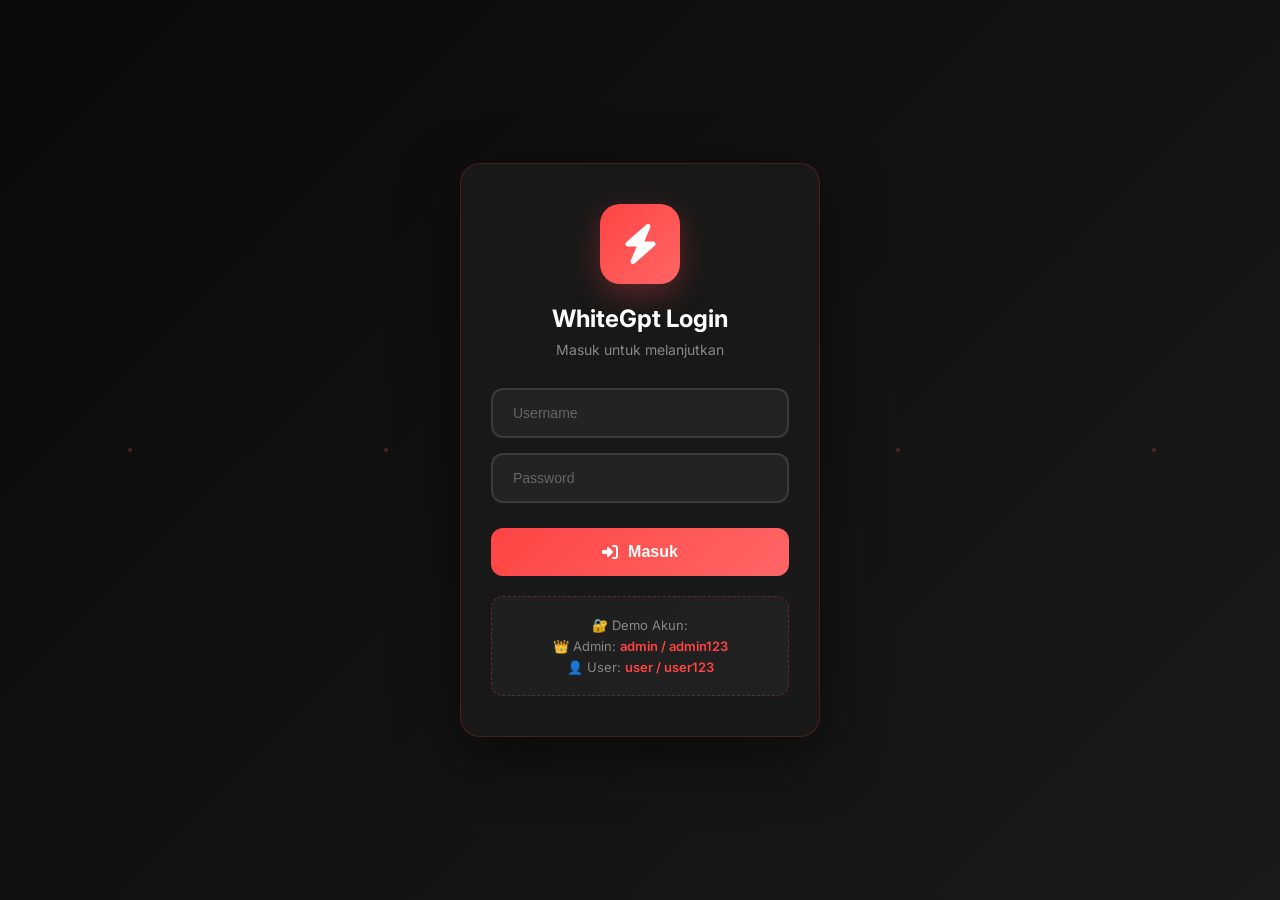
<file: admin.html>
<!DOCTYPE html>
<html lang="id">
<head>
    <meta charset="UTF-8">
    <meta name="viewport" content="width=device-width, initial-scale=1.0">
    <title>Admin Panel - WhiteGpt</title>
    <link href="https://fonts.googleapis.com/css2?family=Inter:wght@300;400;500;600;700;800&display=swap" rel="stylesheet">
    <link rel="stylesheet" href="https://cdnjs.cloudflare.com/ajax/libs/font-awesome/6.4.0/css/all.min.css">
    <link rel="stylesheet" href="style.css">
    <link rel="stylesheet" href="animations.css">
    <style>
        * { margin:0; padding:0; box-sizing:border-box; }
        :root {
            --bg-dark: #0f0f0f;
            --bg-sidebar: #1a1a1a;
            --bg-card: #2d2d2d;
            --border: #404040;
            --accent: #ff4444;
            --text: #fff;
            --text-muted: #888;
        }
        body {
            font-family: 'Inter', sans-serif;
            background: var(--bg-dark);
            color: var(--text);
            display: flex;
            height: 100vh;
            overflow: hidden;
        }
        /* Sidebar */
        .admin-sidebar {
            width: 260px;
            background: var(--bg-sidebar);
            border-right: 1px solid var(--border);
            display: flex;
            flex-direction: column;
            height: 100vh;
            transition: width 0.3s;
            overflow: hidden;
        }
        .admin-sidebar.collapsed { width: 70px; }
        .sidebar-header {
            padding: 20px;
            display: flex;
            align-items: center;
            justify-content: space-between;
            border-bottom: 1px solid var(--border);
        }
        .sidebar-brand {
            display: flex;
            align-items: center;
            gap: 12px;
            white-space: nowrap;
        }
        .sidebar-brand i { color: var(--accent); font-size: 24px; }
        .sidebar-brand span { font-size: 18px; font-weight: 700; }
        .admin-sidebar.collapsed .sidebar-brand span { display: none; }
        #toggle-sidebar {
            width: 36px; height: 36px;
            background: transparent;
            border: 1px solid var(--border);
            border-radius: 8px;
            color: var(--text-muted);
            cursor: pointer;
        }
        .admin-sidebar.collapsed #toggle-sidebar i { transform: rotate(180deg); }
        .sidebar-nav {
            flex: 1;
            padding: 20px 0;
        }
        .nav-item {
            padding: 12px 20px;
            display: flex;
            align-items: center;
            gap: 12px;
            color: var(--text-muted);
            cursor: pointer;
        }
        .nav-item:hover { background: rgba(255,68,68,0.1); color: var(--text); }
        .nav-item.active { background: rgba(255,68,68,0.2); color: var(--accent); border-left: 3px solid var(--accent); }
        .admin-sidebar.collapsed .nav-item span { display: none; }
        .sidebar-footer {
            padding: 20px;
            border-top: 1px solid var(--border);
        }
        .logout-btn {
            width: 100%;
            padding: 10px;
            background: transparent;
            border: 1px solid var(--border);
            border-radius: 8px;
            color: var(--text-muted);
            cursor: pointer;
            display: flex;
            align-items: center;
            justify-content: center;
            gap: 8px;
        }
        .admin-sidebar.collapsed .logout-btn span { display: none; }
        .admin-main {
            flex: 1;
            display: flex;
            flex-direction: column;
            overflow: hidden;
        }
        .main-header {
            padding: 20px 30px;
            background: var(--bg-sidebar);
            border-bottom: 1px solid var(--border);
            display: flex;
            align-items: center;
            justify-content: space-between;
        }
        .main-header h1 { font-size: 24px; }
        .status-badge {
            display: flex;
            align-items: center;
            gap: 6px;
            padding: 6px 12px;
            background: rgba(255,255,255,0.05);
            border-radius: 30px;
        }
        .status-dot {
            width: 8px; height: 8px;
            border-radius: 50%;
            background: #4caf50;
            animation: pulse 2s infinite;
        }
        .content-area {
            flex: 1;
            padding: 20px 30px;
            overflow-y: auto;
        }
        /* Stats */
        .stats-grid {
            display: grid;
            grid-template-columns: repeat(auto-fit, minmax(200px, 1fr));
            gap: 20px;
            margin-bottom: 30px;
        }
        .stat-card {
            background: var(--bg-sidebar);
            border: 1px solid var(--border);
            border-radius: 16px;
            padding: 20px;
            display: flex;
            align-items: center;
            gap: 15px;
        }
        .stat-icon {
            width: 50px; height: 50px;
            border-radius: 12px;
            display: flex;
            align-items: center;
            justify-content: center;
            font-size: 24px;
        }
        .stat-icon.blue { background: rgba(33,150,243,0.15); color: #2196f3; }
        .stat-icon.green { background: rgba(76,175,80,0.15); color: #4caf50; }
        .stat-info h3 { font-size: 24px; margin-bottom: 4px; }
        .stat-info p { color: var(--text-muted); font-size: 13px; }
        /* User list untuk live chat */
        .user-list-container {
            background: var(--bg-sidebar);
            border-radius: 12px;
            border: 1px solid var(--border);
            overflow: hidden;
        }
        .user-list-header {
            padding: 15px;
            border-bottom: 1px solid var(--border);
            font-weight: 600;
        }
        .user-items {
            max-height: 300px;
            overflow-y: auto;
        }
        .user-item {
            padding: 12px 15px;
            display: flex;
            align-items: center;
            gap: 10px;
            cursor: pointer;
            border-bottom: 1px solid var(--border);
        }
        .user-item:hover { background: rgba(255,68,68,0.1); }
        .user-avatar {
            width: 40px; height: 40px;
            background: var(--accent);
            border-radius: 50%;
            display: flex;
            align-items: center;
            justify-content: center;
        }
        .user-info { flex: 1; }
        .user-name { font-weight: 600; }
        .user-preview { font-size: 12px; color: var(--text-muted); }
        .unread-badge {
            background: var(--accent);
            color: white;
            border-radius: 10px;
            padding: 2px 6px;
            font-size: 10px;
            margin-left: 5px;
        }
        /* Modal chat (popup seperti WA) */
        .chat-modal {
            display: none;
            position: fixed;
            bottom: 20px;
            right: 20px;
            width: 380px;
            height: 500px;
            background: var(--bg-sidebar);
            border-radius: 16px;
            border: 1px solid var(--border);
            box-shadow: 0 10px 40px rgba(0,0,0,0.5);
            flex-direction: column;
            z-index: 1000;
        }
        .chat-modal.active { display: flex; }
        .chat-modal-header {
            padding: 15px 20px;
            background: #1a1a1a;
            border-radius: 16px 16px 0 0;
            display: flex;
            align-items: center;
            justify-content: space-between;
            border-bottom: 1px solid var(--border);
        }
        .chat-modal-user {
            display: flex;
            align-items: center;
            gap: 12px;
        }
        .chat-modal-avatar {
            width: 40px; height: 40px;
            background: var(--accent);
            border-radius: 50%;
            display: flex;
            align-items: center;
            justify-content: center;
        }
        .chat-modal-close {
            width: 32px; height: 32px;
            background: transparent;
            border: none;
            color: white;
            cursor: pointer;
            border-radius: 50%;
        }
        .chat-modal-close:hover { background: var(--accent); }
        .chat-modal-messages {
            flex: 1;
            padding: 20px;
            overflow-y: auto;
            display: flex;
            flex-direction: column;
            gap: 10px;
        }
        .message {
            max-width: 80%;
            padding: 8px 12px;
            border-radius: 15px;
            font-size: 13px;
        }
        .message.user {
            background: var(--accent);
            color: white;
            align-self: flex-end;
        }
        .message.admin {
            background: #404040;
            color: white;
            align-self: flex-start;
        }
        .message-footer {
            font-size: 10px;
            color: rgba(255,255,255,0.5);
            margin-top: 4px;
            text-align: right;
        }
        .chat-modal-input {
            padding: 15px 20px;
            border-top: 1px solid var(--border);
        }
        .chat-input-wrapper {
            display: flex;
            align-items: center;
            gap: 10px;
            background: rgba(255,255,255,0.05);
            border: 1px solid var(--border);
            border-radius: 30px;
            padding: 5px 5px 5px 15px;
        }
        .chat-input-wrapper input {
            flex: 1;
            background: transparent;
            border: none;
            outline: none;
            color: white;
            padding: 10px 0;
        }
        .chat-send-btn {
            width: 40px; height: 40px;
            border-radius: 50%;
            background: var(--accent);
            border: none;
            color: white;
            cursor: pointer;
        }
        /* User Management Table */
        .users-table {
            width: 100%;
            border-collapse: collapse;
            background: var(--bg-sidebar);
            border-radius: 12px;
            overflow: hidden;
        }
        .users-table th {
            text-align: left;
            padding: 15px;
            color: var(--text-muted);
            border-bottom: 2px solid var(--border);
        }
        .users-table td {
            padding: 12px 15px;
            border-bottom: 1px solid var(--border);
        }
        .role-badge {
            padding: 4px 8px;
            border-radius: 12px;
            font-size: 12px;
        }
        .role-badge.admin { background: rgba(255,68,68,0.2); color: #ff4444; }
        .role-badge.user { background: rgba(33,150,243,0.2); color: #2196f3; }
        .action-btn {
            background: transparent;
            border: none;
            color: var(--text-muted);
            cursor: pointer;
            padding: 4px 8px;
        }
        .action-btn:hover { color: var(--accent); }
        .add-user-btn {
            margin-bottom: 15px;
            padding: 10px 20px;
            background: var(--accent);
            border: none;
            border-radius: 8px;
            color: white;
            cursor: pointer;
        }
        /* Modal User */
        .modal {
            display: none;
            position: fixed;
            top:0; left:0; right:0; bottom:0;
            background: rgba(0,0,0,0.8);
            align-items: center;
            justify-content: center;
        }
        .modal.active { display: flex; }
        .modal-content {
            background: var(--bg-sidebar);
            border-radius: 16px;
            width: 90%;
            max-width: 400px;
            padding: 20px;
        }
        .form-group {
            margin-bottom: 15px;
        }
        .form-group label {
            display: block;
            margin-bottom: 5px;
            color: var(--text-muted);
        }
        .form-group input, .form-group select {
            width: 100%;
            padding: 10px;
            background: rgba(255,255,255,0.1);
            border: 1px solid var(--border);
            border-radius: 6px;
            color: white;
        }
        .modal-actions {
            display: flex;
            gap: 10px;
            justify-content: flex-end;
            margin-top: 20px;
        }
        .cancel-btn, .submit-btn {
            padding: 8px 16px;
            border-radius: 6px;
            border: none;
            cursor: pointer;
        }
        .cancel-btn { background: #333; color: white; }
        .submit-btn { background: var(--accent); color: white; }
        /* Devil Loader */
        .devil-loader {
            position: fixed;
            top:0; left:0; right:0; bottom:0;
            background: linear-gradient(135deg,#1a1a1a,#2d2d2d);
            z-index:9999;
            display:flex;
            align-items:center;
            justify-content:center;
            flex-direction:column;
            transition:opacity 0.5s;
        }
        .devil-loader.hidden { opacity:0; pointer-events:none; }
    </style>
</head>
<body>
    <!-- DEVIL LOADER -->
    <div class="devil-loader" id="devil-loader">
        <div class="devil-character">...</div>
        <div class="loading-text">Loading <div class="loading-dots"><span></span><span></span><span></span></div></div>
        <div class="loading-progress"><div class="loading-progress-bar"></div></div>
    </div>

    <!-- SIDEBAR -->
    <div class="admin-sidebar" id="adminSidebar">
        <div class="sidebar-header">
            <div class="sidebar-brand">
                <i class="fas fa-bolt"></i>
                <span>Admin Panel</span>
            </div>
            <button id="toggle-sidebar"><i class="fas fa-chevron-left"></i></button>
        </div>
        <div class="sidebar-nav">
            <div class="nav-item active" onclick="showSection('dashboard')"><i class="fas fa-chart-pie"></i><span>Dashboard</span></div>
            <div class="nav-item" onclick="showSection('chat')"><i class="fas fa-comments"></i><span>Live Chat</span></div>
            <div class="nav-item" onclick="showSection('users')"><i class="fas fa-users-cog"></i><span>User Management</span></div>
        </div>
        <div class="sidebar-footer">
            <button class="logout-btn" onclick="logout()"><i class="fas fa-sign-out-alt"></i><span>Logout</span></button>
        </div>
    </div>

    <!-- MAIN CONTENT -->
    <div class="admin-main">
        <div class="main-header">
            <h1 id="section-title">Dashboard</h1>
            <div class="status-badge"><span class="status-dot"></span><span>Online</span></div>
        </div>
        <div class="content-area" id="content-area">
            <!-- DASHBOARD -->
            <div id="dashboard-section">
                <div class="stats-grid">
                    <div class="stat-card"><div class="stat-icon blue"><i class="fas fa-users"></i></div><div class="stat-info"><h3 id="total-users">0</h3><p>Total Users</p></div></div>
                    <div class="stat-card"><div class="stat-icon green"><i class="fas fa-user-shield"></i></div><div class="stat-info"><h3 id="total-admins">0</h3><p>Admins</p></div></div>
                </div>
                <div style="color:var(--text-muted); text-align:center; padding:40px;">
                    <i class="fas fa-chart-line" style="font-size:48px; opacity:0.5;"></i>
                    <p>Statistik real-time</p>
                </div>
            </div>
            <!-- LIVE CHAT SECTION -->
            <div id="chat-section" style="display:none;">
                <div class="user-list-container">
                    <div class="user-list-header">Users</div>
                    <div class="user-items" id="user-items"></div>
                </div>
            </div>
            <!-- USER MANAGEMENT -->
            <div id="users-section" style="display:none;">
                <button class="add-user-btn" onclick="openUserModal()"><i class="fas fa-plus"></i> Tambah User</button>
                <table class="users-table">
                    <thead><tr><th>Username</th><th>Role</th><th>Aksi</th></tr></thead>
                    <tbody id="users-tbody"></tbody>
                </table>
            </div>
        </div>
    </div>

    <!-- MODAL CHAT (POPUP BALAS SEPERTI WA) -->
    <div id="chat-modal" class="chat-modal">
        <div class="chat-modal-header">
            <div class="chat-modal-user">
                <div class="chat-modal-avatar"><i class="fas fa-user"></i></div>
                <div>
                    <h5 id="chat-modal-username">User</h5>
                    <span style="font-size:11px; color:#4caf50;">● Online</span>
                </div>
            </div>
            <button class="chat-modal-close" onclick="closeChatModal()"><i class="fas fa-times"></i></button>
        </div>
        <div class="chat-modal-messages" id="chat-modal-messages"></div>
        <div class="chat-modal-input">
            <div class="chat-input-wrapper">
                <input type="text" id="chat-modal-input" placeholder="Ketik balasan...">
                <button class="chat-send-btn" onclick="sendAdminReply()"><i class="fas fa-paper-plane"></i></button>
            </div>
        </div>
    </div>

    <!-- MODAL USER -->
    <div id="user-modal" class="modal">
        <div class="modal-content">
            <div class="modal-header"><h3 id="modal-title">Tambah User</h3><button class="modal-close" onclick="closeUserModal()"><i class="fas fa-times"></i></button></div>
            <form id="user-form" onsubmit="saveUser(event)">
                <div class="form-group"><label>Username</label><input type="text" id="username" required></div>
                <div class="form-group"><label>Password</label><input type="text" id="password" required></div>
                <div class="form-group"><label>Role</label><select id="role"><option value="user">User</option><option value="admin">Admin</option></select></div>
                <div class="modal-actions"><button type="button" class="cancel-btn" onclick="closeUserModal()">Batal</button><button type="submit" class="submit-btn">Simpan</button></div>
            </form>
        </div>
    </div>

    <script src="role-manager.js"></script>
    <script>
        const currentUser = JSON.parse(localStorage.getItem('currentUser')||'{}');
        if (!currentUser.username || currentUser.role!=='admin') { alert('Akses ditolak'); window.location.href='login.html'; }

        // Sidebar toggle
        const sidebar = document.getElementById('adminSidebar');
        document.getElementById('toggle-sidebar').addEventListener('click', ()=>sidebar.classList.toggle('collapsed'));

        let users = JSON.parse(localStorage.getItem('users_db')||'[]');
        if (users.length===0) {
            users = [
                { id:1, username:'admin', password:'admin123', role:'admin' },
                { id:2, username:'user', password:'user123', role:'user' }
            ];
            localStorage.setItem('users_db',JSON.stringify(users));
        }

        let liveChatMessages = JSON.parse(localStorage.getItem('live_chat_messages')||'[]');
        let selectedUserId = null;

        // Set admin online
        localStorage.setItem('admin_online','true');
        localStorage.setItem('admin_last_activity',Date.now().toString());

        function showSection(section) {
            document.querySelectorAll('.nav-item').forEach(i=>i.classList.remove('active'));
            if (section==='dashboard') {
                document.querySelector('.nav-item:nth-child(1)').classList.add('active');
                document.getElementById('dashboard-section').style.display='block';
                document.getElementById('chat-section').style.display='none';
                document.getElementById('users-section').style.display='none';
                document.getElementById('section-title').innerText='Dashboard';
                updateStats();
            } else if (section==='chat') {
                document.querySelector('.nav-item:nth-child(2)').classList.add('active');
                document.getElementById('dashboard-section').style.display='none';
                document.getElementById('chat-section').style.display='block';
                document.getElementById('users-section').style.display='none';
                document.getElementById('section-title').innerText='Live Chat';
                loadUserList();
            } else {
                document.querySelector('.nav-item:nth-child(3)').classList.add('active');
                document.getElementById('dashboard-section').style.display='none';
                document.getElementById('chat-section').style.display='none';
                document.getElementById('users-section').style.display='block';
                document.getElementById('section-title').innerText='User Management';
                loadUsers();
            }
        }

        function updateStats() {
            document.getElementById('total-users').innerText = users.length;
            document.getElementById('total-admins').innerText = users.filter(u=>u.role==='admin').length;
        }

        // ========== LIVE CHAT ==========
        function loadUserList() {
            const container = document.getElementById('user-items');
            const userMessages = liveChatMessages.filter(m=>m.sender==='user');
            const uniqueUsers = [...new Set(userMessages.map(m=>m.sender))];

            if (uniqueUsers.length===0) {
                container.innerHTML = '<div style="padding:20px; text-align:center; color:#888;">Belum ada chat</div>';
                return;
            }

            container.innerHTML = '';
            uniqueUsers.forEach(userId => {
                const userMsg = userMessages.filter(m=>m.sender===userId);
                const lastMsg = userMsg[userMsg.length-1];
                const unread = userMsg.filter(m=>!m.read).length;
                const div = document.createElement('div');
                div.className = 'user-item';
                div.onclick = () => openChatModal(userId);
                div.innerHTML = `
                    <div class="user-avatar"><i class="fas fa-user"></i></div>
                    <div class="user-info">
                        <div class="user-name">User ${userId} ${unread ? `<span class="unread-badge">${unread}</span>` : ''}</div>
                        <div class="user-preview">${lastMsg.content.substring(0,30)}...</div>
                    </div>
                `;
                container.appendChild(div);
            });
        }

        function openChatModal(userId) {
            selectedUserId = userId;
            document.getElementById('chat-modal-username').innerText = `User ${userId}`;
            loadChatMessages(userId);
            document.getElementById('chat-modal').classList.add('active');
        }

        function closeChatModal() {
            document.getElementById('chat-modal').classList.remove('active');
            selectedUserId = null;
        }

        function loadChatMessages(userId) {
            const container = document.getElementById('chat-modal-messages');
            const userMessages = liveChatMessages.filter(m=>m.sender===userId || m.sender==='admin');
            container.innerHTML = '';
            userMessages.forEach(msg => {
                const div = document.createElement('div');
                div.className = `message ${msg.sender}`;
                div.innerHTML = msg.content + '<div class="message-footer">' + new Date(msg.timestamp).toLocaleTimeString() + '</div>';
                container.appendChild(div);
            });
            container.scrollTop = container.scrollHeight;

            // Tandai pesan user sebagai sudah dibaca
            liveChatMessages.forEach(m => { if (m.sender===userId) m.read = true; });
            localStorage.setItem('live_chat_messages', JSON.stringify(liveChatMessages));
            loadUserList();
        }

        function sendAdminReply() {
            const input = document.getElementById('chat-modal-input');
            const text = input.value.trim();
            if (!text || !selectedUserId) return;

            const msg = {
                id: Date.now(),
                content: text,
                sender: 'admin',
                timestamp: new Date().toISOString(),
                read: false
            };
            liveChatMessages.push(msg);
            localStorage.setItem('live_chat_messages', JSON.stringify(liveChatMessages));
            input.value = '';
            loadChatMessages(selectedUserId);
        }

        // ========== USER MANAGEMENT ==========
        function loadUsers() {
            const tbody = document.getElementById('users-tbody');
            tbody.innerHTML = users.map(u=>`
                <tr><td>${u.username}</td><td><span class="role-badge ${u.role}">${u.role}</span></td>
                <td><button class="action-btn" onclick="editUser(${u.id})"><i class="fas fa-edit"></i></button>
                <button class="action-btn" onclick="deleteUser(${u.id})"><i class="fas fa-trash"></i></button></td></tr>
            `).join('');
        }

        function openUserModal() {
            document.getElementById('modal-title').innerText='Tambah User';
            document.getElementById('username').value='';
            document.getElementById('password').value='';
            document.getElementById('role').value='user';
            document.getElementById('user-modal').classList.add('active');
        }
        function closeUserModal() { document.getElementById('user-modal').classList.remove('active'); }
        function saveUser(e) {
            e.preventDefault();
            const newUser = {
                id: Date.now(),
                username: document.getElementById('username').value,
                password: document.getElementById('password').value,
                role: document.getElementById('role').value
            };
            users.push(newUser);
            localStorage.setItem('users_db',JSON.stringify(users));
            closeUserModal();
            loadUsers();
            updateStats();
        }
        function editUser(id) {
            const u = users.find(u=>u.id===id);
            if (!u) return;
            document.getElementById('modal-title').innerText='Edit User';
            document.getElementById('username').value=u.username;
            document.getElementById('password').value=u.password;
            document.getElementById('role').value=u.role;
            document.getElementById('user-modal').classList.add('active');
            window.editingId = id;
        }
        function deleteUser(id) {
            if (confirm('Hapus user ini?')) {
                users = users.filter(u=>u.id!==id);
                localStorage.setItem('users_db',JSON.stringify(users));
                loadUsers();
                updateStats();
            }
        }

        function logout() {
            localStorage.setItem('admin_online','false');
            localStorage.removeItem('currentUser');
            window.location.href='login.html';
        }

        window.addEventListener('load', ()=>{
            setTimeout(()=>document.getElementById('devil-loader').classList.add('hidden'),1500);
        });

        // Refresh live chat setiap 2 detik
        setInterval(() => {
            liveChatMessages = JSON.parse(localStorage.getItem('live_chat_messages')||'[]');
            if (document.getElementById('chat-section').style.display === 'block') loadUserList();
            if (selectedUserId) loadChatMessages(selectedUserId);
        }, 2000);

        showSection('dashboard');
        loadUsers();
        updateStats();
    </script>
</body>
</html>
</file>
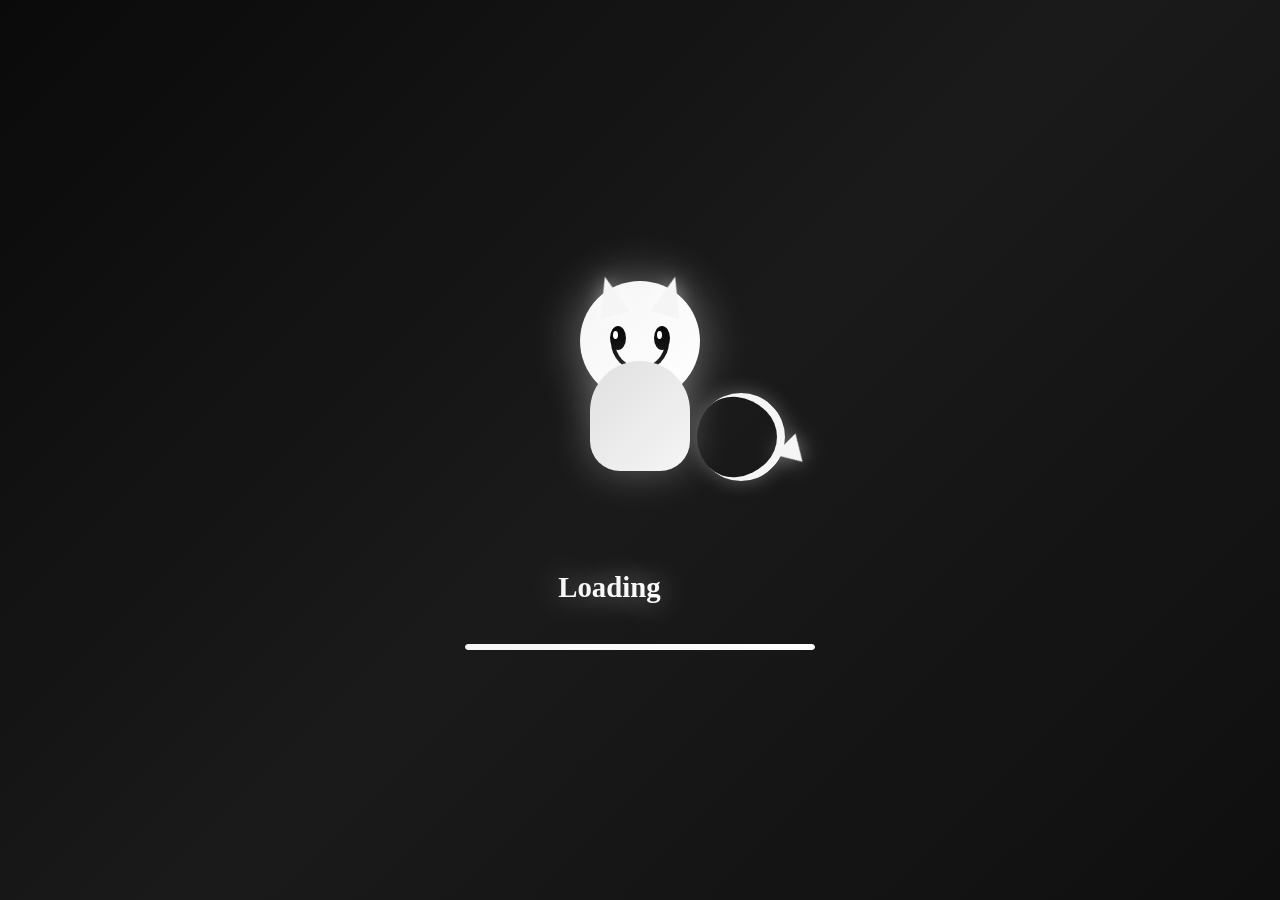
<file: loading.html>
<!DOCTYPE html>
<html lang="id">
<head>
  <meta charset="UTF-8">
  <meta name="viewport" content="width=device-width, initial-scale=1.0">
  <title>Loading...</title>
  <link rel="stylesheet" href="animations.css">
  <style>
    body {
      margin: 0;
      padding: 0;
      overflow: hidden;
    }
  </style>
</head>
<body>
  <div class="devil-loader" id="devilLoader">
    <div class="devil-character">
      <!-- Devil Head -->
      <div class="devil-head">
        <!-- Horns -->
        <div class="devil-horn left"></div>
        <div class="devil-horn right"></div>
        
        <!-- Eyes -->
        <div class="devil-eye left"></div>
        <div class="devil-eye right"></div>
        
        <!-- Smile -->
        <div class="devil-smile"></div>
        
        <!-- Fangs -->
        <div class="devil-fang left"></div>
        <div class="devil-fang right"></div>
      </div>
      
      <!-- Body -->
      <div class="devil-body"></div>
      
      <!-- Tail -->
      <div class="devil-tail"></div>
      
      <!-- Fire Particles -->
      <div class="fire-particle"></div>
      <div class="fire-particle"></div>
      <div class="fire-particle"></div>
      <div class="fire-particle"></div>
      <div class="fire-particle"></div>
    </div>
    
    <div class="loading-text">
      Loading
      <div class="loading-dots">
        <span></span>
        <span></span>
        <span></span>
      </div>
    </div>
    
    <div class="loading-progress">
      <div class="loading-progress-bar"></div>
    </div>
  </div>

  <script>
    // Simulate loading
    setTimeout(() => {
      document.getElementById('devilLoader').classList.add('hidden');
      setTimeout(() => {
        window.location.href = 'login.html';
      }, 600);
    }, 3000);
  </script>
</body>
</html>
</file>
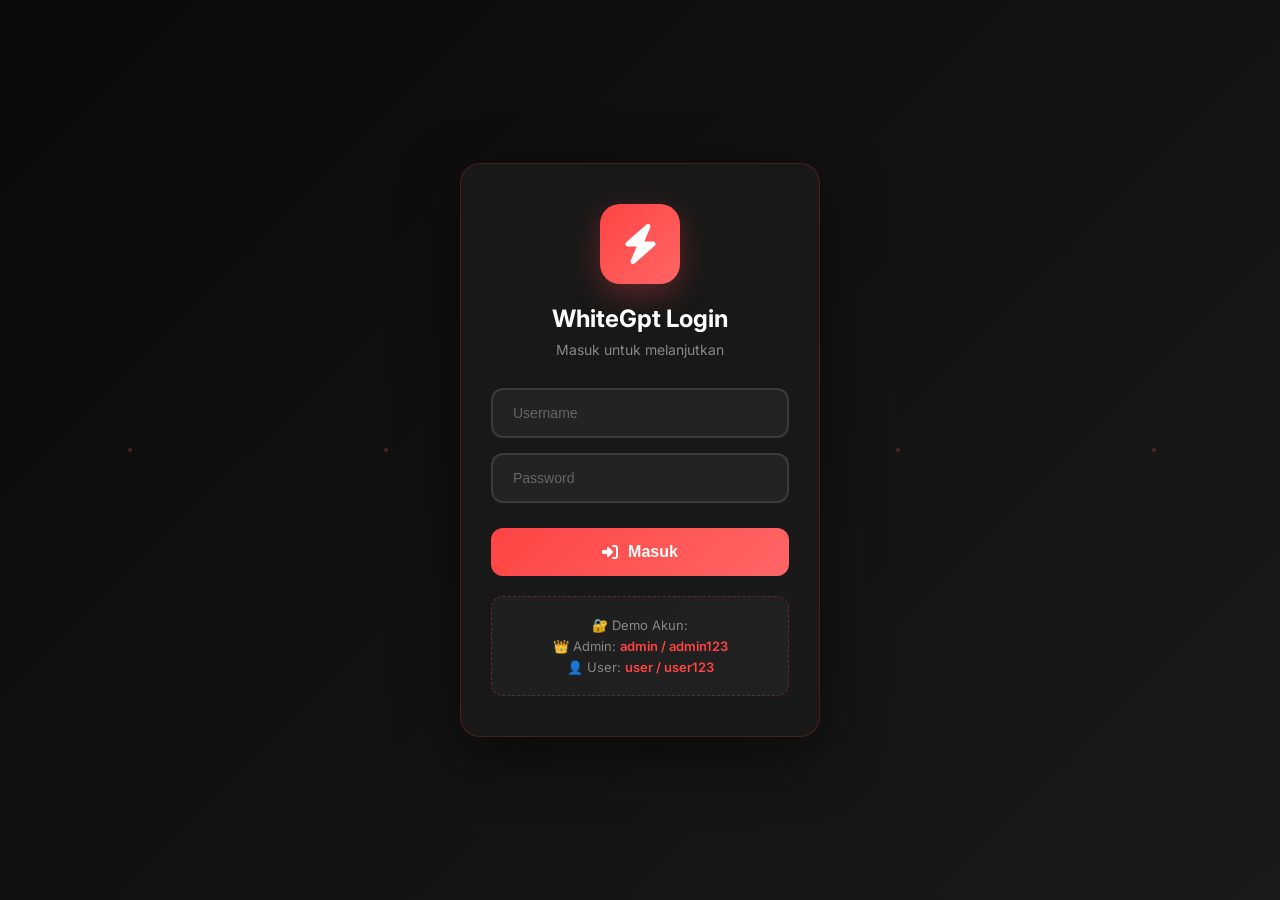
<file: login.html>
<!DOCTYPE html>
<html lang="id">
<head>
    <meta charset="UTF-8">
    <meta name="viewport" content="width=device-width, initial-scale=1.0">
    <title>Login - WhiteGpt</title>
    
    <link href="https://fonts.googleapis.com/css2?family=Inter:wght@300;400;500;600;700;800&display=swap" rel="stylesheet">
    <link rel="stylesheet" href="https://cdnjs.cloudflare.com/ajax/libs/font-awesome/6.4.0/css/all.min.css">
    
    <style>
        * {
            margin: 0;
            padding: 0;
            box-sizing: border-box;
        }

        body {
            font-family: 'Inter', sans-serif;
            background: linear-gradient(135deg, #0a0a0a, #1a1a1a);
            min-height: 100vh;
            display: flex;
            align-items: center;
            justify-content: center;
            position: relative;
            overflow: hidden;
        }

        .particle {
            position: absolute;
            width: 4px;
            height: 4px;
            background: #ff4444;
            border-radius: 50%;
            opacity: 0.3;
            animation: float 10s infinite;
        }

        @keyframes float {
            0% { transform: translateY(100vh) scale(0); opacity: 0; }
            50% { opacity: 0.5; }
            100% { transform: translateY(-100vh) scale(1); opacity: 0; }
        }

        .particle:nth-child(1) { left: 10%; animation-delay: 0s; }
        .particle:nth-child(2) { left: 30%; animation-delay: 2s; }
        .particle:nth-child(3) { left: 50%; animation-delay: 4s; }
        .particle:nth-child(4) { left: 70%; animation-delay: 6s; }
        .particle:nth-child(5) { left: 90%; animation-delay: 8s; }

        .login-container {
            width: 100%;
            max-width: 400px;
            padding: 20px;
            z-index: 1;
        }

        .login-card {
            background: rgba(26,26,26,0.9);
            border: 1px solid rgba(255,68,68,0.2);
            border-radius: 20px;
            padding: 40px 30px;
            text-align: center;
            backdrop-filter: blur(10px);
            box-shadow: 0 20px 60px rgba(0,0,0,0.5);
            animation: slideUp 0.5s ease;
        }

        @keyframes slideUp {
            from {
                opacity: 0;
                transform: translateY(30px);
            }
            to {
                opacity: 1;
                transform: translateY(0);
            }
        }

        .logo {
            width: 80px;
            height: 80px;
            background: linear-gradient(135deg, #ff4444, #ff6666);
            border-radius: 20px;
            display: flex;
            align-items: center;
            justify-content: center;
            margin: 0 auto 20px;
            font-size: 40px;
            color: white;
            box-shadow: 0 10px 30px rgba(255,68,68,0.3);
        }

        h1 {
            font-size: 24px;
            font-weight: 700;
            color: white;
            margin-bottom: 8px;
        }

        .subtitle {
            color: #888;
            font-size: 14px;
            margin-bottom: 30px;
        }

        form {
            display: flex;
            flex-direction: column;
            gap: 15px;
        }

        input {
            width: 100%;
            padding: 15px 20px;
            background: rgba(255,255,255,0.05);
            border: 2px solid rgba(255,255,255,0.1);
            border-radius: 12px;
            color: white;
            font-size: 14px;
            outline: none;
            transition: all 0.3s;
        }

        input:focus {
            border-color: #ff4444;
            box-shadow: 0 0 0 3px rgba(255,68,68,0.2);
        }

        input::placeholder {
            color: #666;
        }

        button {
            padding: 15px;
            background: linear-gradient(135deg, #ff4444, #ff6666);
            border: none;
            border-radius: 12px;
            color: white;
            font-weight: 600;
            font-size: 16px;
            cursor: pointer;
            transition: all 0.3s;
            display: flex;
            align-items: center;
            justify-content: center;
            gap: 10px;
            margin-top: 10px;
        }

        button:hover {
            transform: translateY(-2px);
            box-shadow: 0 10px 30px rgba(255,68,68,0.4);
        }

        .error {
            color: #ff4444;
            font-size: 13px;
            margin-top: 15px;
            display: none;
        }

        .error.show {
            display: block;
            animation: shake 0.5s ease;
        }

        @keyframes shake {
            0%, 100% { transform: translateX(0); }
            25% { transform: translateX(-10px); }
            75% { transform: translateX(10px); }
        }

        .demo-credentials {
            margin-top: 20px;
            padding: 15px;
            background: rgba(255,255,255,0.03);
            border-radius: 12px;
            font-size: 13px;
            color: #888;
            border: 1px dashed rgba(255,68,68,0.3);
        }

        .demo-credentials p {
            margin: 5px 0;
        }

        .demo-credentials span {
            color: #ff4444;
            font-weight: 600;
        }
    </style>
</head>
<body>
    <div class="particle"></div>
    <div class="particle"></div>
    <div class="particle"></div>
    <div class="particle"></div>
    <div class="particle"></div>

    <div class="login-container">
        <div class="login-card">
            <div class="logo">
                <i class="fas fa-bolt"></i>
            </div>
            <h1>WhiteGpt Login</h1>
            <p class="subtitle">Masuk untuk melanjutkan</p>

            <form id="loginForm">
                <input type="text" id="username" placeholder="Username" required>
                <input type="password" id="password" placeholder="Password" required>
                <button type="submit">
                    <i class="fas fa-sign-in-alt"></i>
                    <span>Masuk</span>
                </button>
            </form>

            <p id="errorMsg" class="error"></p>
            
            <div class="demo-credentials">
                <p>🔐 Demo Akun:</p>
                <p>👑 Admin: <span>admin / admin123</span></p>
                <p>👤 User: <span>user / user123</span></p>
            </div>
        </div>
    </div>

    <script>
        // Dummy users
        const USERS = [
            { username: 'admin', password: 'admin123', role: 'admin' },
            { username: 'user', password: 'user123', role: 'user' }
        ];

        document.getElementById('loginForm').addEventListener('submit', function(e) {
            e.preventDefault();
            
            const username = document.getElementById('username').value;
            const password = document.getElementById('password').value;
            const errorMsg = document.getElementById('errorMsg');
            
            // Cari user
            const user = USERS.find(u => u.username === username && u.password === password);
            
            if (user) {
                // Simpan ke localStorage
                localStorage.setItem('currentUser', JSON.stringify({
                    username: user.username,
                    role: user.role
                }));
                
                // Redirect sesuai role
                if (user.role === 'admin') {
                    window.location.href = 'admin.html';
                } else {
                    window.location.href = 'index.html';
                }
            } else {
                errorMsg.textContent = 'Username atau password salah!';
                errorMsg.classList.add('show');
            }
        });
    </script>
</body>
</html>
</file>
<file: style.css>
/* ===== RESET & BASE ===== */
* {
    margin: 0;
    padding: 0;
    box-sizing: border-box;
}

:root {
    --bg-primary: #0a0a0a;
    --bg-secondary: #1a1a1a;
    --bg-card: #2d2d2d;
    --bg-card-hover: #3d3d3d;
    --bg-input: #404040;
    --text-primary: #ffffff;
    --text-secondary: #e0e0e0;
    --text-muted: #a0a0a0;
    --border: #404040;
    --accent-primary: #ff4444;
    --accent-secondary: #ff6666;
    --accent-glow: rgba(255, 68, 68, 0.3);
    --success: #4caf50;
    --error: #f44336;
    --sidebar-width: 280px;
    --header-height: 70px;
    --radius-sm: 6px;
    --radius-md: 8px;
    --radius-lg: 12px;
    --transition-fast: 0.2s ease;
    --transition-base: 0.3s ease;
}

body {
    font-family: 'Inter', sans-serif;
    background: var(--bg-primary);
    color: var(--text-primary);
    min-height: 100vh;
    display: flex;
    overflow-x: hidden;
}

/* ===== SIDEBAR ===== */
.sidebar {
    position: fixed;
    left: 0;
    top: 0;
    width: var(--sidebar-width);
    height: 100vh;
    background: linear-gradient(180deg, #1a1a1a 0%, #2d2d2d 100%);
    color: white;
    transform: translateX(-100%);
    transition: transform 0.3s cubic-bezier(0.4, 0, 0.2, 1);
    z-index: 1000;
    display: flex;
    flex-direction: column;
    box-shadow: 2px 0 20px rgba(0, 0, 0, 0.5);
}

.sidebar.visible {
    transform: translateX(0);
}

.sidebar-header {
    padding: 24px 20px;
    display: flex;
    align-items: center;
    justify-content: space-between;
    border-bottom: 1px solid rgba(255, 255, 255, 0.1);
}

.sidebar-brand {
    display: flex;
    align-items: center;
    gap: 12px;
    font-size: 18px;
    font-weight: 700;
    color: white;
}

.sidebar-brand i {
    color: var(--accent-primary);
    font-size: 24px;
}

#toggle-sidebar {
    width: 36px;
    height: 36px;
    background: var(--accent-primary);
    border: none;
    border-radius: var(--radius-sm);
    color: white;
    cursor: pointer;
    display: flex;
    align-items: center;
    justify-content: center;
    transition: all var(--transition-fast);
}

#toggle-sidebar:hover {
    background: var(--accent-secondary);
    transform: rotate(180deg);
}

.sidebar-user {
    padding: 20px;
    display: flex;
    align-items: center;
    gap: 12px;
    border-bottom: 1px solid rgba(255, 255, 255, 0.1);
}

.sidebar-avatar {
    width: 48px;
    height: 48px;
    background: var(--accent-primary);
    border-radius: var(--radius-md);
    display: flex;
    align-items: center;
    justify-content: center;
    font-size: 24px;
    color: white;
}

.sidebar-user-info {
    flex: 1;
}

.sidebar-user-name {
    font-weight: 600;
    font-size: 15px;
    margin-bottom: 4px;
}

.sidebar-user-status {
    font-size: 12px;
    color: var(--success);
    display: flex;
    align-items: center;
    gap: 4px;
}

.sidebar-user-status .status-dot {
    width: 8px;
    height: 8px;
    background: var(--success);
    border-radius: 50%;
    animation: pulse 2s infinite;
}

@keyframes pulse {
    0% { box-shadow: 0 0 0 0 rgba(76, 175, 80, 0.7); }
    70% { box-shadow: 0 0 0 6px rgba(76, 175, 80, 0); }
    100% { box-shadow: 0 0 0 0 rgba(76, 175, 80, 0); }
}

.new-chat-btn-sidebar {
    margin: 20px;
    padding: 12px;
    background: var(--accent-primary);
    border: none;
    border-radius: var(--radius-md);
    color: white;
    font-weight: 600;
    display: flex;
    align-items: center;
    justify-content: center;
    gap: 8px;
    cursor: pointer;
    transition: all var(--transition-base);
}

.new-chat-btn-sidebar:hover {
    background: var(--accent-secondary);
    transform: translateY(-2px);
    box-shadow: 0 4px 12px var(--accent-glow);
}

/* Live Chat Section */
.live-chat-section {
    margin-top: 10px;
    padding: 0 20px;
}

.live-chat-header {
    display: flex;
    align-items: center;
    justify-content: space-between;
    margin-bottom: 15px;
    padding: 0 8px;
}

.live-chat-header h4 {
    font-size: 13px;
    text-transform: uppercase;
    color: rgba(255,255,255,0.5);
    letter-spacing: 0.5px;
}

.admin-status {
    display: flex;
    align-items: center;
    gap: 6px;
    font-size: 11px;
    padding: 4px 10px;
    background: rgba(255,255,255,0.1);
    border-radius: 20px;
}

.admin-status.online .status-dot {
    background: var(--success);
    animation: pulse 2s infinite;
}

.admin-status.offline .status-dot {
    background: var(--error);
}

.admin-status .status-dot {
    width: 8px;
    height: 8px;
    border-radius: 50%;
}

.chat-user-item {
    display: flex;
    align-items: center;
    gap: 12px;
    padding: 12px;
    background: rgba(255,255,255,0.05);
    border-radius: 12px;
    margin-bottom: 8px;
    cursor: pointer;
    transition: all 0.2s ease;
    border: 1px solid transparent;
}

.chat-user-item:hover {
    background: rgba(255,68,68,0.15);
    border-color: rgba(255,68,68,0.3);
    transform: translateX(5px);
}

.chat-user-avatar {
    width: 40px;
    height: 40px;
    background: var(--accent-primary);
    border-radius: 50%;
    display: flex;
    align-items: center;
    justify-content: center;
    font-size: 18px;
    color: white;
}

.chat-user-info {
    flex: 1;
}

.chat-user-name {
    font-weight: 600;
    font-size: 14px;
    margin-bottom: 4px;
    display: flex;
    align-items: center;
    gap: 8px;
}

.unread-badge {
    background: var(--accent-primary);
    color: white;
    font-size: 10px;
    padding: 2px 6px;
    border-radius: 10px;
    min-width: 18px;
    text-align: center;
}

.chat-last-message {
    font-size: 12px;
    color: rgba(255,255,255,0.5);
    display: flex;
    align-items: center;
    gap: 6px;
}

.message-status i {
    font-size: 10px;
}

.chat-time {
    font-size: 10px;
    color: rgba(255,255,255,0.3);
}

/* Recent Chats */
.sidebar-section {
    flex: 1;
    padding: 0 20px;
    overflow-y: auto;
    margin-top: 20px;
}

.sidebar-label {
    font-size: 12px;
    text-transform: uppercase;
    color: rgba(255, 255, 255, 0.5);
    margin-bottom: 15px;
    letter-spacing: 1px;
    display: flex;
    align-items: center;
    justify-content: space-between;
}

.clear-chats-btn {
    background: transparent;
    border: none;
    color: rgba(255,255,255,0.3);
    cursor: pointer;
    font-size: 14px;
    padding: 4px 8px;
    border-radius: 4px;
    transition: all 0.2s;
}

.clear-chats-btn:hover {
    color: var(--error);
    background: rgba(244,67,54,0.1);
}

.recent-chats-list {
    display: flex;
    flex-direction: column;
    gap: 8px;
}

.chat-item {
    padding: 10px 12px;
    background: rgba(255, 255, 255, 0.05);
    border-radius: var(--radius-md);
    cursor: pointer;
    display: flex;
    align-items: center;
    gap: 10px;
    transition: all var(--transition-fast);
    font-size: 13px;
}

.chat-item:hover {
    background: rgba(255, 68, 68, 0.2);
    transform: translateX(5px);
}

.chat-item i {
    color: var(--accent-primary);
    font-size: 12px;
    width: 16px;
}

.chat-title {
    color: white;
    white-space: nowrap;
    overflow: hidden;
    text-overflow: ellipsis;
    flex: 1;
}

.delete-chat-btn {
    width: 24px;
    height: 24px;
    background: transparent;
    border: none;
    border-radius: 4px;
    color: rgba(255,255,255,0.3);
    cursor: pointer;
    opacity: 0;
    transition: all 0.2s;
}

.chat-item:hover .delete-chat-btn {
    opacity: 1;
}

.delete-chat-btn:hover {
    background: var(--error);
    color: white;
}

.no-chats {
    text-align: center;
    color: rgba(255, 255, 255, 0.3);
    padding: 20px;
    font-style: italic;
    font-size: 13px;
}

.logout-btn-sidebar {
    margin: 20px;
    padding: 12px;
    background: transparent;
    border: 1px solid var(--accent-primary);
    border-radius: var(--radius-md);
    color: var(--accent-primary);
    font-weight: 600;
    display: flex;
    align-items: center;
    justify-content: center;
    gap: 8px;
    cursor: pointer;
    transition: all var(--transition-base);
    font-size: 14px;
}

.logout-btn-sidebar:hover {
    background: var(--accent-primary);
    color: white;
}

.sidebar-overlay {
    position: fixed;
    top: 0;
    left: 0;
    right: 0;
    bottom: 0;
    background: rgba(0, 0, 0, 0.5);
    backdrop-filter: blur(4px);
    z-index: 999;
    display: none;
}

.sidebar-overlay.visible {
    display: block;
}

/* ===== MAIN CONTENT ===== */
.main-content {
    flex: 1;
    margin-left: 0;
    transition: margin-left var(--transition-base);
    min-height: 100vh;
    display: flex;
    flex-direction: column;
    background: var(--bg-primary);
    width: 100%;
}

@media (min-width: 769px) {
    .sidebar.visible + .main-content {
        margin-left: var(--sidebar-width);
    }
}

/* ===== HEADER ===== */
header {
    background: var(--bg-secondary);
    border-bottom: 1px solid var(--border);
    padding: 0 30px;
    height: var(--header-height);
    position: sticky;
    top: 0;
    z-index: 100;
}

.header-content {
    max-width: 1400px;
    margin: 0 auto;
    height: 100%;
    display: flex;
    align-items: center;
    justify-content: space-between;
}

.header-left {
    display: flex;
    align-items: center;
    gap: 16px;
}

.mobile-menu-btn {
    display: none;
    width: 40px;
    height: 40px;
    background: var(--bg-card);
    border: 1px solid var(--border);
    border-radius: var(--radius-sm);
    color: var(--text-secondary);
    cursor: pointer;
    font-size: 20px;
    align-items: center;
    justify-content: center;
}

@media (max-width: 768px) {
    .mobile-menu-btn {
        display: flex;
    }
}

.logo {
    display: flex;
    align-items: center;
    gap: 10px;
}

.logo i {
    font-size: 28px;
    color: var(--accent-primary);
}

.logo h1 {
    font-size: 22px;
    font-weight: 700;
    color: var(--text-primary);
}

.header-right {
    display: flex;
    align-items: center;
    gap: 20px;
}

.status-indicator {
    display: flex;
    align-items: center;
    gap: 6px;
    padding: 6px 12px;
    background: var(--bg-card);
    border-radius: 30px;
    font-size: 13px;
}

.status-indicator .status-dot {
    width: 8px;
    height: 8px;
    border-radius: 50%;
}

.status-indicator.online .status-dot {
    background: var(--success);
    animation: pulse 2s infinite;
}

.contact-dev {
    display: flex;
    align-items: center;
    gap: 8px;
    padding: 8px 16px;
    background: var(--accent-primary);
    color: white;
    text-decoration: none;
    border-radius: 30px;
    font-size: 13px;
    font-weight: 500;
    transition: all var(--transition-base);
}

.contact-dev:hover {
    background: var(--accent-secondary);
    transform: translateY(-2px);
    box-shadow: 0 4px 12px var(--accent-glow);
}

/* ===== DROPDOWN MENU ===== */
.dropdown {
    position: relative;
}

.control-btn {
    width: 40px;
    height: 40px;
    background: var(--bg-card);
    border: 1px solid var(--border);
    border-radius: var(--radius-sm);
    color: var(--text-secondary);
    cursor: pointer;
    font-size: 18px;
    transition: all var(--transition-fast);
    display: flex;
    align-items: center;
    justify-content: center;
}

.control-btn:hover {
    border-color: var(--accent-primary);
    color: var(--accent-primary);
}

.dropdown-menu {
    position: absolute;
    top: 50px;
    right: 0;
    width: 220px;
    background: var(--bg-card);
    border: 1px solid var(--border);
    border-radius: var(--radius-md);
    box-shadow: 0 10px 30px rgba(0, 0, 0, 0.3);
    display: none;
    z-index: 1000;
}

.dropdown-menu.show {
    display: block;
    animation: fadeIn 0.2s ease;
}

@keyframes fadeIn {
    from { opacity: 0; transform: translateY(-10px); }
    to { opacity: 1; transform: translateY(0); }
}

.dropdown-item {
    width: 100%;
    padding: 12px 16px;
    background: transparent;
    border: none;
    color: var(--text-secondary);
    font-size: 14px;
    text-align: left;
    cursor: pointer;
    display: flex;
    align-items: center;
    gap: 10px;
    transition: all var(--transition-fast);
}

.dropdown-item:hover {
    background: var(--accent-primary);
    color: white;
}

.dropdown-divider {
    height: 1px;
    background: var(--border);
    margin: 8px 0;
}

/* ===== CHAT WINDOW ===== */
.chat-window {
    flex: 1;
    max-width: 900px;
    margin: 0 auto;
    padding: 30px 20px;
    width: 100%;
    overflow-y: auto;
}

/* Welcome Screen */
.welcome-screen {
    text-align: center;
    padding: 60px 20px;
    animation: slideUp 0.5s ease;
}

@keyframes slideUp {
    from { opacity: 0; transform: translateY(30px); }
    to { opacity: 1; transform: translateY(0); }
}

.welcome-icon {
    width: 100px;
    height: 100px;
    margin: 0 auto 30px;
    background: linear-gradient(135deg, var(--accent-primary), var(--accent-secondary));
    border-radius: 50%;
    display: flex;
    align-items: center;
    justify-content: center;
    font-size: 40px;
    color: white;
    box-shadow: 0 10px 30px var(--accent-glow);
}

.welcome-screen h2 {
    font-size: 32px;
    font-weight: 800;
    margin-bottom: 15px;
    background: linear-gradient(135deg, #fff, #e0e0e0);
    -webkit-background-clip: text;
    -webkit-text-fill-color: transparent;
}

.welcome-screen p {
    color: var(--text-muted);
    font-size: 16px;
    margin-bottom: 50px;
}

.feature-cards {
    display: grid;
    grid-template-columns: repeat(3, 1fr);
    gap: 25px;
    margin-top: 40px;
}

.feature-card {
    background: var(--bg-card);
    padding: 30px 25px;
    border-radius: var(--radius-lg);
    border: 1px solid var(--border);
    transition: all var(--transition-base);
}

.feature-card:hover {
    transform: translateY(-8px);
    border-color: var(--accent-primary);
    box-shadow: 0 15px 40px var(--accent-glow);
}

.feature-card i {
    font-size: 36px;
    color: var(--accent-primary);
    margin-bottom: 20px;
}

.feature-card h4 {
    font-size: 18px;
    margin-bottom: 10px;
    color: var(--text-primary);
}

.feature-card p {
    font-size: 14px;
    color: var(--text-muted);
    line-height: 1.6;
}

/* ===== API KEY GENERATOR ===== */
.api-key-demo {
    background: linear-gradient(135deg, #1a1a1a, #2d2d2d);
    border-radius: 20px;
    padding: 25px;
    margin: 30px 0;
    border: 1px solid rgba(255,68,68,0.3);
    box-shadow: 0 15px 40px rgba(0,0,0,0.4);
}

.api-key-header {
    display: flex;
    align-items: center;
    gap: 15px;
    margin-bottom: 20px;
}

.api-key-header i {
    font-size: 32px;
    color: var(--accent-primary);
    animation: spin 3s linear infinite;
}

@keyframes spin {
    from { transform: rotate(0deg); }
    to { transform: rotate(360deg); }
}

.api-key-header h3 {
    font-size: 20px;
    font-weight: 700;
    color: #fff;
}

.api-key-display {
    background: #0f0f0f;
    border-radius: 16px;
    padding: 18px 20px;
    display: flex;
    align-items: center;
    justify-content: space-between;
    border: 2px solid transparent;
    transition: all 0.3s;
    margin-bottom: 15px;
}

.api-key-display:focus-within {
    border-color: var(--accent-primary);
    box-shadow: 0 0 30px rgba(255,68,68,0.3);
}

.api-key-text {
    font-family: 'Fira Code', monospace;
    font-size: 18px;
    color: var(--accent-primary);
    word-break: break-all;
}

.api-key-actions {
    display: flex;
    gap: 10px;
}

.api-key-btn {
    width: 44px;
    height: 44px;
    border: none;
    border-radius: 12px;
    background: rgba(255,255,255,0.1);
    color: #fff;
    cursor: pointer;
    transition: all 0.2s;
    display: flex;
    align-items: center;
    justify-content: center;
    font-size: 18px;
}

.api-key-btn:hover {
    background: var(--accent-primary);
    transform: scale(1.1);
}

.api-key-footer {
    font-size: 14px;
    color: rgba(255,255,255,0.5);
    display: flex;
    align-items: center;
    gap: 10px;
}

/* ===== MESSAGES ===== */
.message-container {
    display: flex;
    align-items: flex-end;
    gap: 8px;
    margin: 12px 0;
    animation: messageSlide 0.3s ease;
}

.message-container.user {
    flex-direction: row-reverse;
}

.message-avatar {
    width: 32px;
    height: 32px;
    border-radius: 50%;
    display: flex;
    align-items: center;
    justify-content: center;
    font-size: 16px;
    flex-shrink: 0;
    box-shadow: 0 2px 8px rgba(0,0,0,0.2);
}

.user-avatar {
    background: linear-gradient(135deg, var(--accent-primary), var(--accent-secondary));
    color: white;
}

.ai-avatar {
    background: linear-gradient(135deg, #4a4a4a, #2d2d2d);
    color: var(--accent-primary);
    border: 1px solid rgba(255,68,68,0.3);
}

.message-wrapper {
    max-width: 70%;
}

.message {
    padding: 10px 14px;
    border-radius: 18px;
    font-size: 14px;
    line-height: 1.5;
    word-wrap: break-word;
    display: inline-block;
    max-width: 100%;
}

.user-message {
    background: linear-gradient(135deg, var(--accent-primary), var(--accent-secondary));
    color: white;
    border-bottom-right-radius: 4px;
}

.ai-message {
    background: var(--bg-card);
    color: var(--text-secondary);
    border-bottom-left-radius: 4px;
    border: 1px solid var(--border);
}

.message-time {
    font-size: 10px;
    color: rgba(255,255,255,0.5);
    margin-top: 4px;
    text-align: right;
}

/* THINKING ROBOT */
.thinking-robot {
    display: flex;
    align-items: center;
    gap: 10px;
    padding: 10px 16px;
    background: var(--bg-card);
    border-radius: 30px;
    border: 1px solid var(--border);
    animation: robotPulse 1.5s ease infinite;
}

.robot-icon {
    font-size: 20px;
    color: var(--accent-primary);
    animation: robotThink 1s ease infinite;
}

@keyframes robotThink {
    0%, 100% { transform: rotate(0deg) scale(1); }
    25% { transform: rotate(10deg) scale(1.1); }
    75% { transform: rotate(-10deg) scale(1.1); }
}

.robot-dots {
    display: flex;
    gap: 4px;
}

.robot-dots span {
    width: 6px;
    height: 6px;
    background: var(--accent-primary);
    border-radius: 50%;
    animation: robotBounce 1.4s infinite ease-in-out;
}

.robot-dots span:nth-child(1) { animation-delay: -0.32s; }
.robot-dots span:nth-child(2) { animation-delay: -0.16s; }

@keyframes robotBounce {
    0%, 80%, 100% { transform: scale(0); opacity: 0.3; }
    40% { transform: scale(1); opacity: 1; }
}

.robot-label {
    font-size: 12px;
    color: var(--text-muted);
    font-weight: 500;
}

@keyframes robotPulse {
    0%, 100% { box-shadow: 0 0 5px rgba(255,68,68,0.2); }
    50% { box-shadow: 0 0 15px rgba(255,68,68,0.4); }
}

.thinking-completed {
    display: flex;
    align-items: center;
    gap: 6px;
    padding: 6px 12px;
    background: rgba(76, 175, 80, 0.1);
    border-radius: 20px;
    margin: 5px 0;
    color: var(--success);
    font-size: 11px;
    max-width: fit-content;
    border: 1px solid rgba(76,175,80,0.2);
    animation: fadeIn 0.3s ease;
}

.thinking-completed i {
    font-size: 12px;
}

/* ===== INPUT AREA ===== */
.input-area {
    width: 100%;
    position: sticky;
    bottom: 0;
    padding: 20px;
    background: var(--bg-secondary);
    border-top: 1px solid var(--border);
    transition: all 0.3s ease;
}

.input-wrapper {
    max-width: 900px;
    margin: 0 auto;
    display: flex;
    align-items: center;
    gap: 10px;
    background: var(--bg-card);
    border: 2px solid var(--border);
    border-radius: 30px;
    padding: 5px 5px 5px 15px;
    transition: all var(--transition-fast);
}

.input-wrapper:focus-within {
    border-color: var(--accent-primary);
    box-shadow: 0 0 0 3px var(--accent-glow);
}

.input-controls-left {
    display: flex;
    gap: 5px;
}

.input-icon-btn {
    width: 36px;
    height: 36px;
    background: transparent;
    border: none;
    border-radius: 50%;
    color: var(--text-muted);
    cursor: pointer;
    font-size: 16px;
    transition: all var(--transition-fast);
    display: flex;
    align-items: center;
    justify-content: center;
}

.input-icon-btn:hover {
    color: var(--accent-primary);
    transform: scale(1.1);
}

.input-icon-btn.recording {
    color: var(--accent-primary);
    animation: pulse 1s infinite;
}

.input-container {
    flex: 1;
}

#chat-input {
    width: 100%;
    border: none;
    outline: none;
    background: transparent;
    color: var(--text-primary);
    font-size: 14px;
    font-family: 'Inter', sans-serif;
    resize: none;
    max-height: 100px;
    padding: 8px 0;
}

#chat-input::placeholder {
    color: var(--text-muted);
}

.input-controls-right {
    display: flex;
    gap: 5px;
}

.send-btn {
    width: 42px;
    height: 42px;
    background: var(--accent-primary);
    border: none;
    border-radius: 50%;
    color: white;
    cursor: pointer;
    font-size: 16px;
    transition: all var(--transition-base);
    display: flex;
    align-items: center;
    justify-content: center;
}

.send-btn:hover {
    background: var(--accent-secondary);
    transform: scale(1.1) rotate(15deg);
}

.send-btn:disabled {
    opacity: 0.5;
    cursor: not-allowed;
    transform: none;
}

/* File Preview */
.file-preview {
    max-width: 900px;
    margin: 0 auto 10px;
    padding: 10px 15px;
    background: var(--bg-card);
    border: 1px solid var(--border);
    border-radius: var(--radius-md);
    display: none;
}

.file-preview.active {
    display: block;
    animation: slideDown 0.3s ease;
}

@keyframes slideDown {
    from { opacity: 0; transform: translateY(-10px); }
    to { opacity: 1; transform: translateY(0); }
}

.file-preview-content {
    display: flex;
    align-items: center;
    justify-content: space-between;
}

.file-preview-info {
    display: flex;
    align-items: center;
    gap: 12px;
}

.file-icon {
    font-size: 20px;
    color: var(--accent-primary);
}

.file-info {
    display: flex;
    flex-direction: column;
}

.file-name {
    font-weight: 600;
    font-size: 13px;
    color: var(--text-primary);
}

.file-size {
    font-size: 11px;
    color: var(--text-muted);
}

.remove-file {
    width: 30px;
    height: 30px;
    background: transparent;
    border: none;
    border-radius: 50%;
    color: var(--text-muted);
    cursor: pointer;
    font-size: 14px;
    transition: all var(--transition-fast);
    display: flex;
    align-items: center;
    justify-content: center;
}

.remove-file:hover {
    background: var(--error);
    color: white;
    transform: rotate(90deg);
}

/* ===== LIVE CHAT MODAL ===== */
.live-chat-modal {
    position: fixed;
    bottom: 20px;
    right: 20px;
    width: 380px;
    height: 500px;
    background: #2d2d2d;
    border-radius: 15px;
    box-shadow: 0 10px 40px rgba(0,0,0,0.5);
    display: none;
    flex-direction: column;
    z-index: 2000;
    border: 1px solid rgba(255,255,255,0.1);
    animation: slideUp 0.3s ease;
}

.live-chat-modal.active {
    display: flex;
}

.live-chat-header-modal {
    padding: 15px 20px;
    background: #1a1a1a;
    border-radius: 15px 15px 0 0;
    display: flex;
    align-items: center;
    justify-content: space-between;
    border-bottom: 1px solid rgba(255,255,255,0.1);
}

.live-chat-user-info {
    display: flex;
    align-items: center;
    gap: 12px;
}

.live-chat-user-avatar {
    width: 40px;
    height: 40px;
    background: var(--accent-primary);
    border-radius: 50%;
    display: flex;
    align-items: center;
    justify-content: center;
    font-size: 18px;
    color: white;
}

.live-chat-user-details h5 {
    font-size: 15px;
    font-weight: 600;
    margin-bottom: 4px;
}

.close-chat {
    width: 32px;
    height: 32px;
    background: rgba(255,255,255,0.1);
    border: none;
    border-radius: 50%;
    color: white;
    cursor: pointer;
    transition: all 0.2s;
}

.close-chat:hover {
    background: var(--error);
    transform: rotate(90deg);
}

.live-chat-messages {
    flex: 1;
    padding: 20px;
    overflow-y: auto;
    display: flex;
    flex-direction: column;
    gap: 10px;
}

.chat-message {
    max-width: 80%;
    padding: 10px 14px;
    border-radius: 15px;
    font-size: 13px;
    word-wrap: break-word;
}

.chat-message.user {
    background: var(--accent-primary);
    color: white;
    align-self: flex-end;
    border-bottom-right-radius: 4px;
}

.chat-message.admin {
    background: #404040;
    color: white;
    align-self: flex-start;
    border-bottom-left-radius: 4px;
}

.message-footer {
    font-size: 10px;
    color: rgba(255,255,255,0.5);
    margin-top: 4px;
    text-align: right;
}

.chat-message-image {
    max-width: 200px;
    border-radius: 10px;
    cursor: pointer;
}

.live-chat-input-area {
    padding: 15px 20px;
    background: #1a1a1a;
    border-radius: 0 0 15px 15px;
    border-top: 1px solid rgba(255,255,255,0.1);
}

.live-chat-input-wrapper {
    display: flex;
    align-items: center;
    gap: 10px;
    background: #2d2d2d;
    border: 1px solid rgba(255,255,255,0.1);
    border-radius: 25px;
    padding: 5px 5px 5px 15px;
}

.live-chat-input-wrapper input {
    flex: 1;
    background: transparent;
    border: none;
    outline: none;
    color: white;
    font-size: 13px;
    padding: 8px 0;
}

.live-chat-input-wrapper input::placeholder {
    color: rgba(255,255,255,0.3);
}

.chat-action-btn {
    width: 36px;
    height: 36px;
    background: transparent;
    border: none;
    border-radius: 50%;
    color: rgba(255,255,255,0.5);
    cursor: pointer;
    transition: all 0.2s;
}

.chat-action-btn:hover {
    background: var(--accent-primary);
    color: white;
}

.chat-send-btn {
    width: 40px;
    height: 40px;
    background: var(--accent-primary);
    border: none;
    border-radius: 50%;
    color: white;
    cursor: pointer;
    transition: all 0.2s;
}

.chat-send-btn:hover {
    background: #ff6666;
    transform: scale(1.1);
}

/* ===== DEVIL LOADER ===== */
.devil-loader {
    position: fixed;
    top: 0;
    left: 0;
    width: 100%;
    height: 100%;
    background: linear-gradient(135deg, #1a1a1a, #2d2d2d);
    z-index: 9999;
    display: flex;
    align-items: center;
    justify-content: center;
    flex-direction: column;
    transition: opacity 0.5s ease;
}

.devil-loader.hidden {
    opacity: 0;
    pointer-events: none;
}

/* ===== SCROLLBAR ===== */
::-webkit-scrollbar {
    width: 6px;
    height: 6px;
}

::-webkit-scrollbar-track {
    background: var(--bg-primary);
}

::-webkit-scrollbar-thumb {
    background: var(--accent-primary);
    border-radius: 3px;
}

::-webkit-scrollbar-thumb:hover {
    background: var(--accent-secondary);
}

/* ===== RESPONSIVE ===== */
@media (max-width: 768px) {
    .feature-cards {
        grid-template-columns: 1fr;
    }
    
    .header-right .status-indicator span:last-child {
        display: none;
    }
    
    .contact-dev span {
        display: none;
    }
    
    .contact-dev {
        padding: 8px;
        aspect-ratio: 1;
    }
    
    .live-chat-modal {
        width: 100%;
        height: 100%;
        bottom: 0;
        right: 0;
        border-radius: 0;
    }
    
    .input-area.keyboard-open {
        position: fixed;
        bottom: 0;
        left: 0;
        right: 0;
    }
    
    .chat-window.keyboard-open {
        max-height: calc(100vh - 300px);
    }
}
</file>
<file: animations.css>
/* ==================== DEVIL LOADING SCREEN ==================== */

.devil-loader {
    position: fixed;
    top: 0;
    left: 0;
    width: 100%;
    height: 100%;
    background: linear-gradient(135deg, #0a0a0a 0%, #1a1a1a 50%, #0f0f0f 100%);
    display: flex;
    flex-direction: column;
    align-items: center;
    justify-content: center;
    z-index: 9999;
    opacity: 1;
    transition: opacity 0.5s ease, visibility 0.5s ease;
}

.devil-loader.hidden {
    opacity: 0;
    visibility: hidden;
    pointer-events: none;
}

/* Devil Character Container */
.devil-character {
    position: relative;
    width: 250px;
    height: 250px;
    margin-bottom: 40px;
    animation: devilFloat 3s ease-in-out infinite;
}

@keyframes devilFloat {
    0%, 100% {
        transform: translateY(0) rotate(0deg);
    }
    50% {
        transform: translateY(-15px) rotate(5deg);
    }
}

/* Devil Head */
.devil-head {
    position: absolute;
    width: 120px;
    height: 120px;
    background: linear-gradient(135deg, #f5f5f5 0%, #ffffff 100%);
    border-radius: 50%;
    top: 30px;
    left: 65px;
    box-shadow: 0 0 50px rgba(255, 255, 255, 0.4);
    animation: headPulse 2s ease-in-out infinite;
}

@keyframes headPulse {
    0%, 100% {
        transform: scale(1);
    }
    50% {
        transform: scale(1.05);
    }
}

/* Devil Horns */
.devil-horn {
    position: absolute;
    width: 0;
    height: 0;
    border-left: 15px solid transparent;
    border-right: 15px solid transparent;
    border-bottom: 40px solid #f5f5f5;
    filter: drop-shadow(0 0 10px rgba(255, 255, 255, 0.5));
    animation: hornGlow 2s ease-in-out infinite;
}

.devil-horn.left {
    top: -5px;
    left: 15px;
    transform: rotate(-15deg);
}

.devil-horn.right {
    top: -5px;
    right: 15px;
    transform: rotate(15deg);
}

@keyframes hornGlow {
    0%, 100% {
        filter: drop-shadow(0 0 10px rgba(255, 255, 255, 0.5));
    }
    50% {
        filter: drop-shadow(0 0 20px rgba(255, 255, 255, 0.8));
    }
}

/* Devil Eyes */
.devil-eye {
    position: absolute;
    width: 16px;
    height: 24px;
    background: #0a0a0a;
    border-radius: 50%;
    top: 45px;
    animation: eyeBlink 4s ease-in-out infinite;
}

.devil-eye.left {
    left: 30px;
}

.devil-eye.right {
    right: 30px;
}

@keyframes eyeBlink {
    0%, 90%, 100% {
        height: 24px;
    }
    95% {
        height: 3px;
    }
}

/* Eye Shine */
.devil-eye::after {
    content: '';
    position: absolute;
    width: 5px;
    height: 8px;
    background: white;
    border-radius: 50%;
    top: 5px;
    left: 3px;
}

/* Evil Smile */
.devil-smile {
    position: absolute;
    width: 50px;
    height: 25px;
    border: 4px solid #0a0a0a;
    border-top: none;
    border-radius: 0 0 50px 50px;
    bottom: 30px;
    left: 50%;
    transform: translateX(-50%);
    animation: smileWiggle 1s ease-in-out infinite;
}

@keyframes smileWiggle {
    0%, 100% {
        transform: translateX(-50%) scaleX(1);
    }
    50% {
        transform: translateX(-50%) scaleX(1.1);
    }
}

/* Devil Body */
.devil-body {
    position: absolute;
    width: 100px;
    height: 110px;
    background: linear-gradient(135deg, #e0e0e0 0%, #f5f5f5 100%);
    border-radius: 50px 50px 30px 30px;
    bottom: 30px;
    left: 75px;
    box-shadow: 0 0 40px rgba(255, 255, 255, 0.3);
}

/* Devil Arms */
.devil-arm {
    position: absolute;
    width: 20px;
    height: 60px;
    background: linear-gradient(135deg, #f5f5f5 0%, #e0e0e0 100%);
    border-radius: 15px;
    top: 150px;
}

.devil-arm.left {
    left: 50px;
    transform-origin: top center;
    animation: armWaveLeft 1.5s ease-in-out infinite;
}

.devil-arm.right {
    right: 50px;
    transform-origin: top center;
    animation: armWaveRight 1.5s ease-in-out infinite 0.75s;
}

@keyframes armWaveLeft {
    0%, 100% {
        transform: rotate(-30deg);
    }
    50% {
        transform: rotate(-50deg);
    }
}

@keyframes armWaveRight {
    0%, 100% {
        transform: rotate(30deg);
    }
    50% {
        transform: rotate(50deg);
    }
}

/* Devil Tail */
.devil-tail {
    position: absolute;
    width: 80px;
    height: 80px;
    border: 8px solid #f5f5f5;
    border-radius: 50%;
    border-top: none;
    border-left: none;
    bottom: 20px;
    right: -20px;
    transform: rotate(-45deg);
    animation: tailSwing 2s ease-in-out infinite;
    box-shadow: 0 0 20px rgba(255, 255, 255, 0.3);
}

@keyframes tailSwing {
    0%, 100% {
        transform: rotate(-45deg);
    }
    50% {
        transform: rotate(-60deg);
    }
}

/* Tail Arrow */
.devil-tail::after {
    content: '';
    position: absolute;
    width: 0;
    height: 0;
    border-left: 15px solid transparent;
    border-right: 15px solid transparent;
    border-top: 25px solid #f5f5f5;
    bottom: -25px;
    right: -5px;
    filter: drop-shadow(0 0 10px rgba(255, 255, 255, 0.5));
}

/* Energy Particles Around Devil */
.energy-particle {
    position: absolute;
    width: 10px;
    height: 10px;
    background: linear-gradient(135deg, #ffffff, #f5f5f5);
    border-radius: 50%;
    box-shadow: 0 0 25px rgba(255, 255, 255, 0.9);
    animation: particleOrbit 3s ease-in-out infinite;
}

.energy-particle:nth-child(1) {
    top: 20%;
    left: 5%;
    animation-delay: 0s;
}

.energy-particle:nth-child(2) {
    top: 40%;
    left: 10%;
    animation-delay: 0.6s;
}

.energy-particle:nth-child(3) {
    top: 30%;
    right: 10%;
    animation-delay: 1.2s;
}

.energy-particle:nth-child(4) {
    bottom: 25%;
    left: 8%;
    animation-delay: 1.8s;
}

.energy-particle:nth-child(5) {
    bottom: 35%;
    right: 12%;
    animation-delay: 2.4s;
}

@keyframes particleOrbit {
    0%, 100% {
        transform: translateY(0) scale(1);
        opacity: 0.4;
    }
    50% {
        transform: translateY(-40px) scale(1.5);
        opacity: 1;
    }
}

/* Loading Text */
.loading-text {
    font-size: 1.8rem;
    font-weight: 700;
    background: linear-gradient(135deg, #f5f5f5 0%, #ffffff 100%);
    -webkit-background-clip: text;
    -webkit-text-fill-color: transparent;
    background-clip: text;
    margin-top: 30px;
    animation: textGlow 2s ease-in-out infinite;
    text-shadow: 0 0 30px rgba(255, 255, 255, 0.5);
}

@keyframes textGlow {
    0%, 100% {
        opacity: 1;
        transform: scale(1);
    }
    50% {
        opacity: 0.8;
        transform: scale(1.05);
    }
}

.loading-dots {
    display: inline-flex;
    gap: 8px;
    margin-left: 8px;
}

.loading-dots span {
    width: 10px;
    height: 10px;
    background: linear-gradient(135deg, #f5f5f5, #ffffff);
    border-radius: 50%;
    animation: dotJump 1.4s infinite both;
    box-shadow: 0 0 15px rgba(255, 255, 255, 0.8);
}

.loading-dots span:nth-child(1) { animation-delay: -0.32s; }
.loading-dots span:nth-child(2) { animation-delay: -0.16s; }
.loading-dots span:nth-child(3) { animation-delay: 0s; }

@keyframes dotJump {
    0%, 80%, 100% {
        transform: scale(0) translateY(0);
        opacity: 0.5;
    }
    40% {
        transform: scale(1.2) translateY(-10px);
        opacity: 1;
    }
}

/* Loading Progress Bar */
.loading-progress {
    width: 350px;
    height: 6px;
    background: rgba(255, 255, 255, 0.1);
    border-radius: 3px;
    margin-top: 40px;
    overflow: hidden;
    position: relative;
    box-shadow: inset 0 0 10px rgba(0, 0, 0, 0.5);
}

.loading-progress-bar {
    height: 100%;
    background: linear-gradient(90deg, #f5f5f5 0%, #ffffff 50%, #f5f5f5 100%);
    background-size: 200% 100%;
    border-radius: 3px;
    animation: progressFlow 2s ease-in-out infinite;
    box-shadow: 0 0 25px rgba(255, 255, 255, 0.7);
}

@keyframes progressFlow {
    0% {
        transform: translateX(-100%);
        background-position: 0% 50%;
    }
    100% {
        transform: translateX(100%);
        background-position: 100% 50%;
    }
}

/* ==================== SMOOTH BUTTON ANIMATIONS ==================== */

/* Ripple Effect */
.btn-ripple {
    position: relative;
    overflow: hidden;
}

.btn-ripple::before {
    content: '';
    position: absolute;
    top: 50%;
    left: 50%;
    width: 0;
    height: 0;
    border-radius: 50%;
    background: rgba(255, 255, 255, 0.3);
    transform: translate(-50%, -50%);
    transition: width 0.6s ease, height 0.6s ease;
}

.btn-ripple:active::before {
    width: 300px;
    height: 300px;
}

/* Glow Pulse Animation */
.btn-glow {
    position: relative;
    animation: buttonGlowPulse 2s ease-in-out infinite;
}

@keyframes buttonGlowPulse {
    0%, 100% {
        box-shadow: 0 0 20px rgba(255, 255, 255, 0.3);
    }
    50% {
        box-shadow: 0 0 40px rgba(255, 255, 255, 0.6);
    }
}

/* Shimmer Effect */
.btn-shimmer {
    position: relative;
    overflow: hidden;
}

.btn-shimmer::after {
    content: '';
    position: absolute;
    top: 0;
    left: -100%;
    width: 100%;
    height: 100%;
    background: linear-gradient(90deg, transparent, rgba(255, 255, 255, 0.3), transparent);
    transition: left 0.7s ease;
}

.btn-shimmer:hover::after {
    left: 100%;
}

/* Scale Bounce */
.btn-bounce:hover {
    animation: buttonBounce 0.6s cubic-bezier(0.68, -0.55, 0.265, 1.55);
}

@keyframes buttonBounce {
    0%, 100% {
        transform: scale(1);
    }
    25% {
        transform: scale(0.95);
    }
    50% {
        transform: scale(1.05);
    }
    75% {
        transform: scale(0.98);
    }
}

/* Slide Up Effect */
.btn-slide {
    position: relative;
    transition: transform 0.3s cubic-bezier(0.4, 0, 0.2, 1);
}

.btn-slide::before {
    content: '';
    position: absolute;
    bottom: 0;
    left: 0;
    width: 100%;
    height: 0;
    background: rgba(255, 255, 255, 0.1);
    transition: height 0.3s cubic-bezier(0.4, 0, 0.2, 1);
    z-index: -1;
}

.btn-slide:hover::before {
    height: 100%;
}

.btn-slide:hover {
    transform: translateY(-3px);
}

/* Icon Animations */
.icon-spin {
    transition: transform 0.4s cubic-bezier(0.68, -0.55, 0.265, 1.55);
}

.icon-spin:hover {
    transform: rotate(360deg);
}

.icon-bounce {
    animation: iconFloat 2s ease-in-out infinite;
}

@keyframes iconFloat {
    0%, 100% {
        transform: translateY(0);
    }
    50% {
        transform: translateY(-5px);
    }
}

/* Gradient Animation */
.gradient-animate {
    background-size: 200% 200%;
    animation: gradientMove 3s ease infinite;
}

@keyframes gradientMove {
    0% {
        background-position: 0% 50%;
    }
    50% {
        background-position: 100% 50%;
    }
    100% {
        background-position: 0% 50%;
    }
}

/* Fade In Animations */
.fade-in {
    animation: fadeIn 0.6s cubic-bezier(0.4, 0, 0.2, 1);
}

@keyframes fadeIn {
    from {
        opacity: 0;
    }
    to {
        opacity: 1;
    }
}

.fade-in-up {
    animation: fadeInUp 0.6s cubic-bezier(0.4, 0, 0.2, 1);
}

@keyframes fadeInUp {
    from {
        opacity: 0;
        transform: translateY(30px);
    }
    to {
        opacity: 1;
        transform: translateY(0);
    }
}

.fade-in-down {
    animation: fadeInDown 0.6s cubic-bezier(0.4, 0, 0.2, 1);
}

@keyframes fadeInDown {
    from {
        opacity: 0;
        transform: translateY(-30px);
    }
    to {
        opacity: 1;
        transform: translateY(0);
    }
}

/* Slide In Animations */
.slide-in-left {
    animation: slideInLeft 0.6s cubic-bezier(0.4, 0, 0.2, 1);
}

@keyframes slideInLeft {
    from {
        opacity: 0;
        transform: translateX(-50px);
    }
    to {
        opacity: 1;
        transform: translateX(0);
    }
}

.slide-in-right {
    animation: slideInRight 0.6s cubic-bezier(0.4, 0, 0.2, 1);
}

@keyframes slideInRight {
    from {
        opacity: 0;
        transform: translateX(50px);
    }
    to {
        opacity: 1;
        transform: translateX(0);
    }
}

/* Scale In Animation */
.scale-in {
    animation: scaleIn 0.5s cubic-bezier(0.4, 0, 0.2, 1);
}

@keyframes scaleIn {
    from {
        opacity: 0;
        transform: scale(0.8);
    }
    to {
        opacity: 1;
        transform: scale(1);
    }
}

/* Responsive Adjustments */
@media (max-width: 768px) {
    .devil-character {
        width: 200px;
        height: 200px;
    }
    
    .devil-head {
        width: 100px;
        height: 100px;
        left: 50px;
    }
    
    .devil-body {
        width: 80px;
        height: 90px;
        left: 60px;
    }
    
    .loading-progress {
        width: 280px;
    }
    
    .loading-text {
        font-size: 1.4rem;
    }
}
</file>
